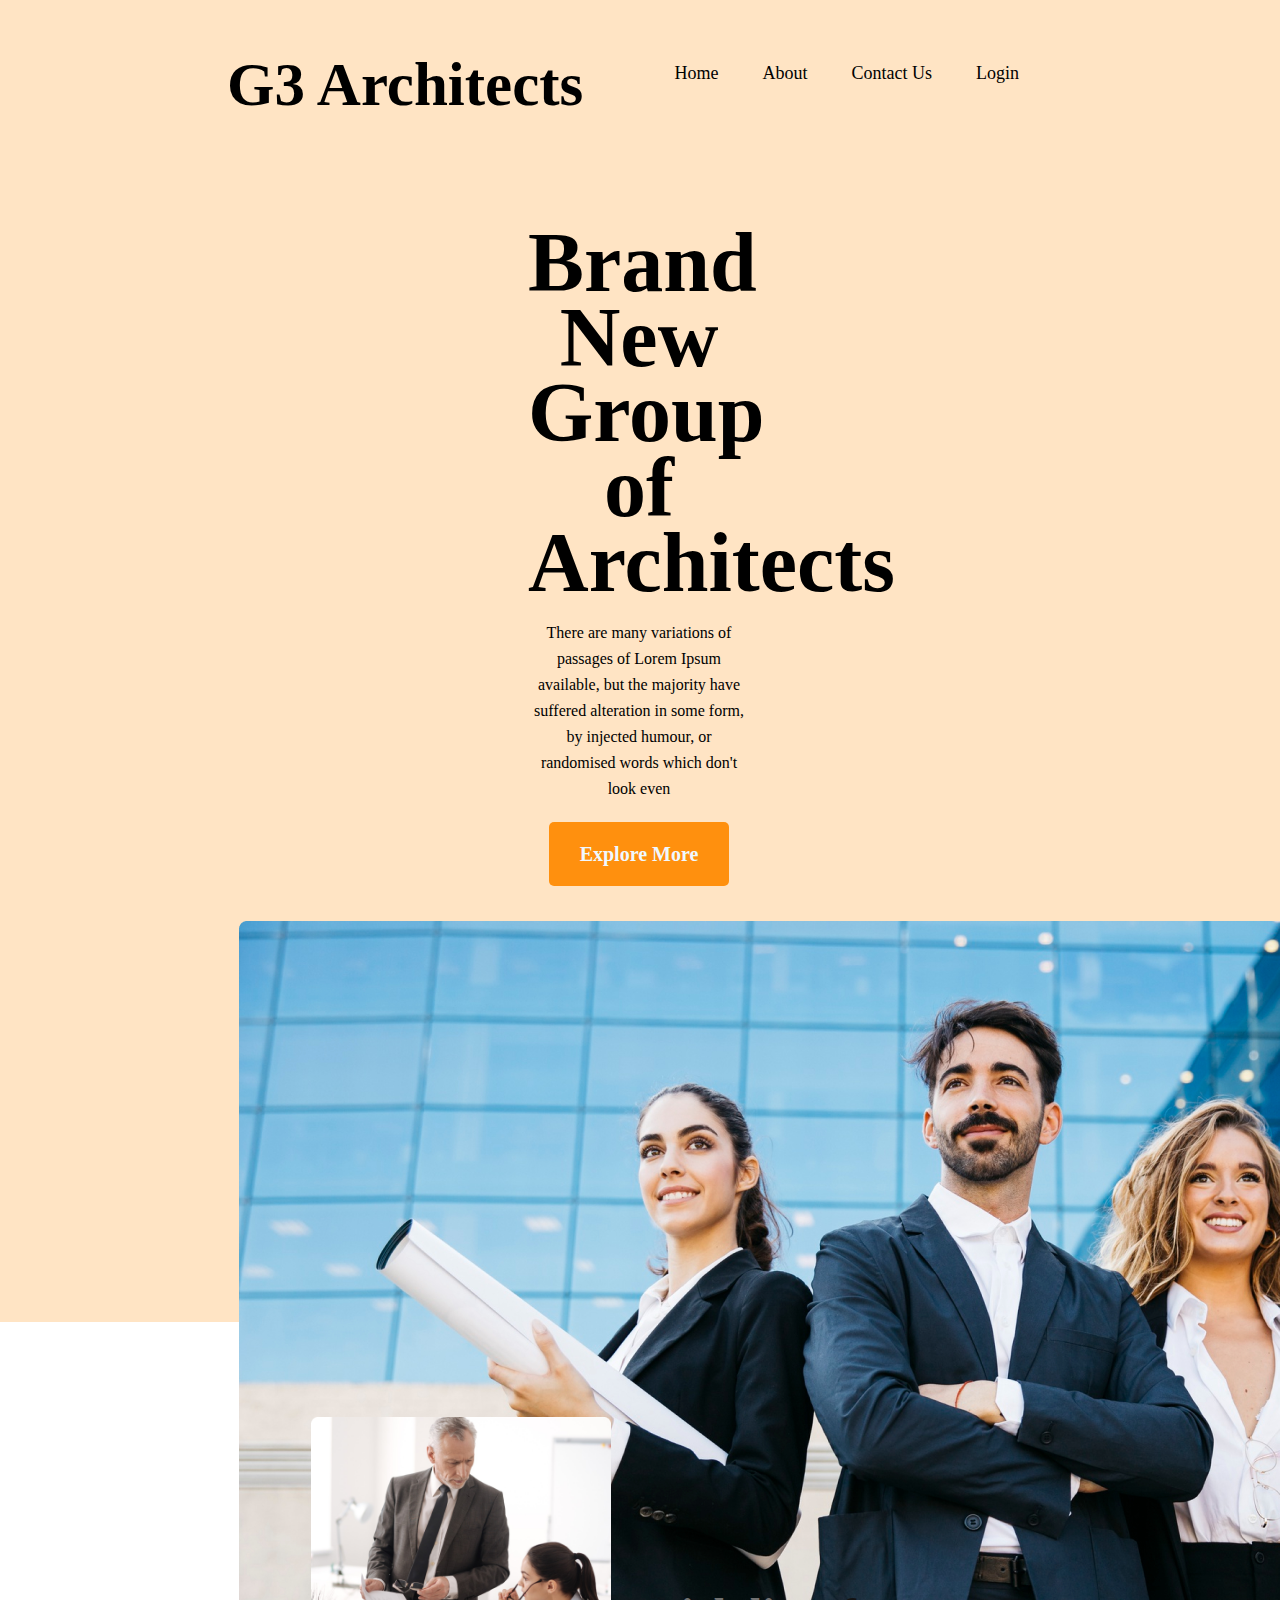
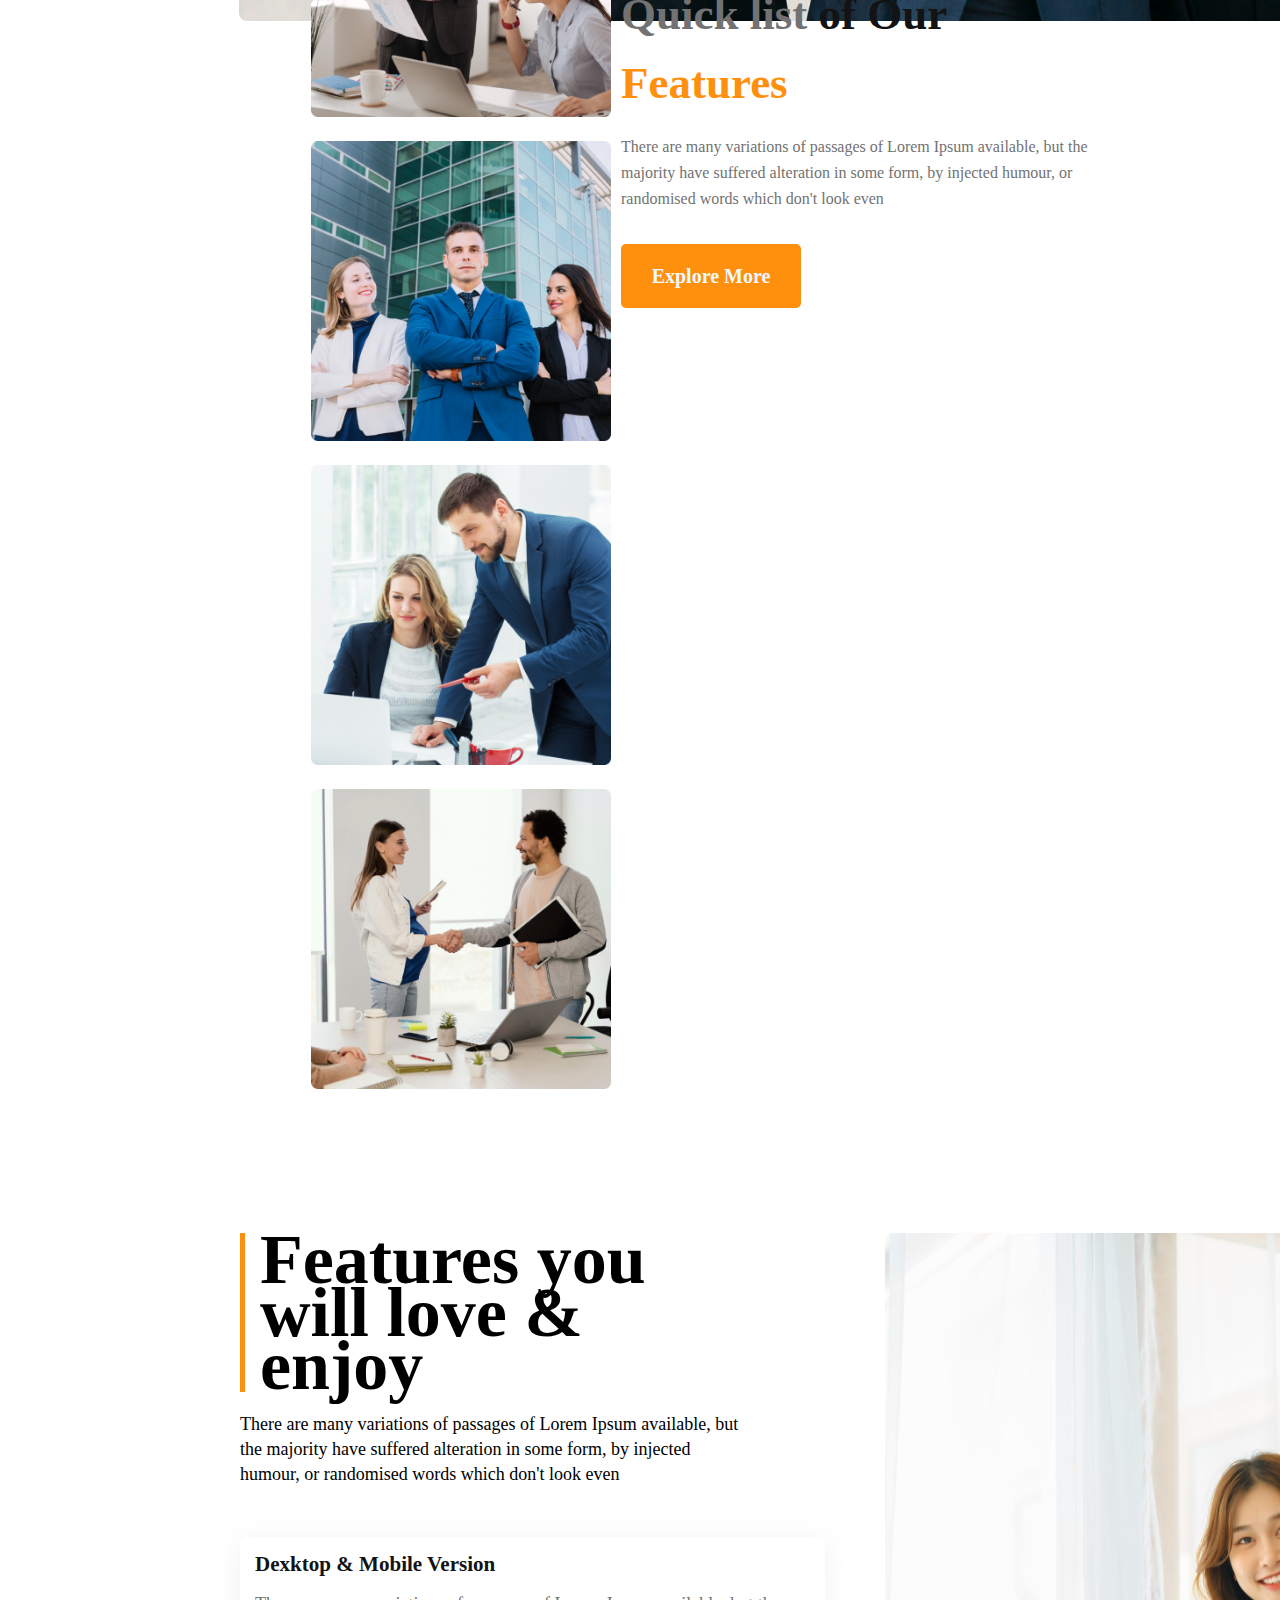
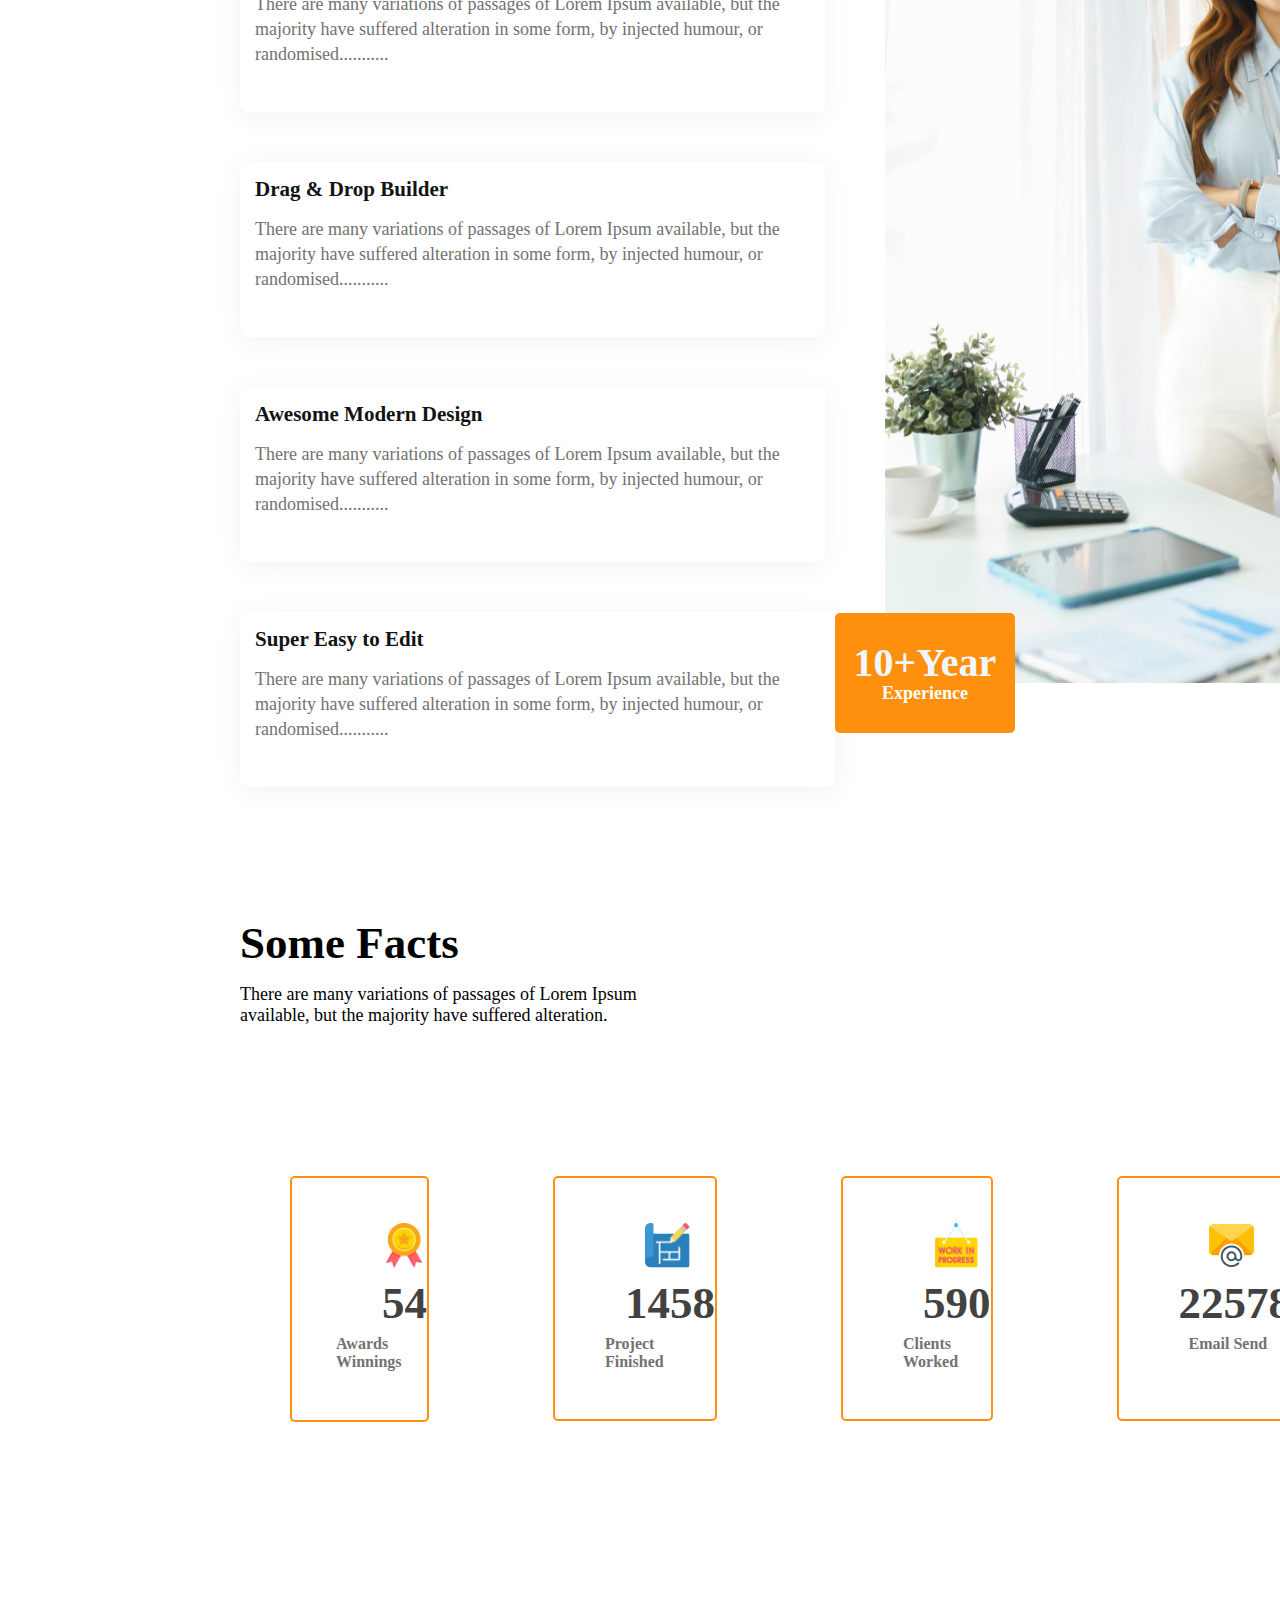
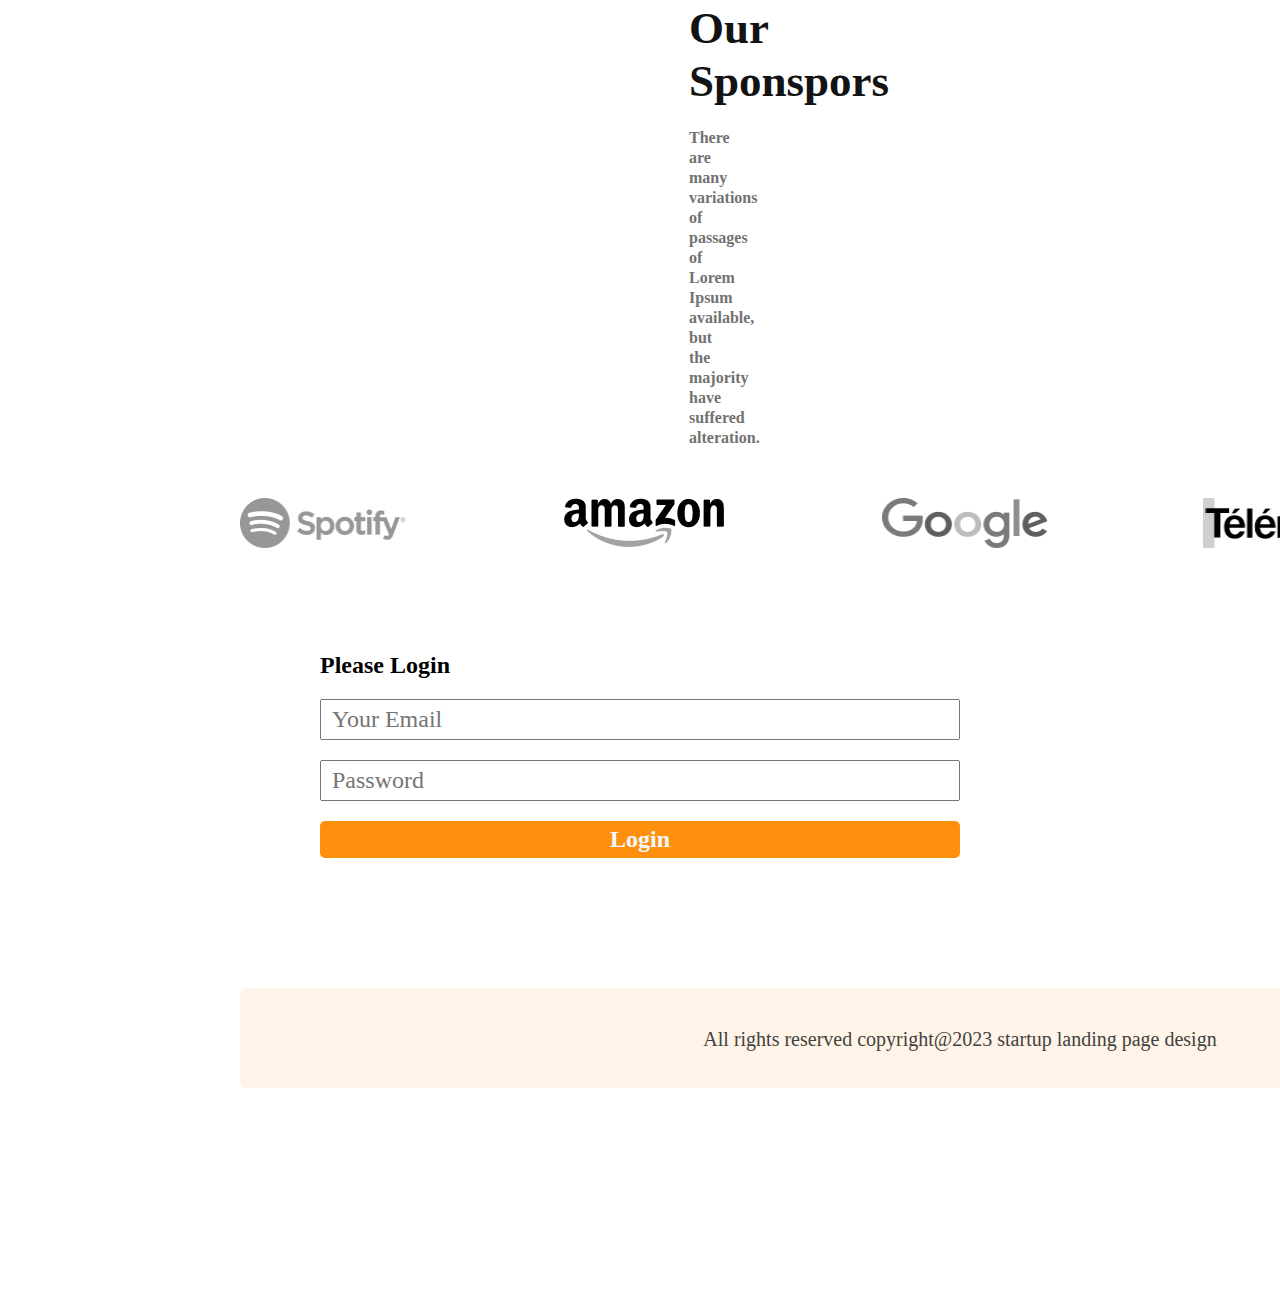
<file: index.html>
<!DOCTYPE html>
<html lang="en">
<head>
    <meta charset="UTF-8">
    <meta http-equiv="X-UA-Compatible" content="IE=edge">
    <meta name="viewport" content="width=device-width, initial-scale=1.0">
    <title>Assignment2</title>
    <link rel="stylesheet" href="assingnment2.css">
</head>
<body>
    <div class="section-one">
        <div class="header">
            <h2 class="logo">G3 Architects</h2>
            
            <div class="menu">
            <a href="#">Home</a>
            <a href="#">About</a>
            <a href="#">Contact Us</a>
            <a href="#">Login</a>
            </div>
        </div>
        <div class="section-one-title-box-main">
            <div class="section-one-title-box">
                <h1 class="title">Brand New Group of Architects </h1>
                <p class="title-description">There are many variations of passages of Lorem Ipsum available, but the majority have suffered alteration in some form, by injected humour, or randomised words which don't look even</p>
                <button class="section-one-btn">Explore More</button>
                
            </div>
                <div class="section-one-image">
                    <img src="images/banner.png" alt="">
                </div>
        </div>

    </div>
    <section class="two">
            <div class="section-two">
                <img src="images/team1.png" alt="">
                <img src="images/team2.png" alt="">
                <img src="images/team3.png" alt="">
                <img src="images/team4.png" alt="">
            </div>
            <div class="section-two-title-box">
                <div class="section-two-title">
                    <h1><span class="text-1">Quick list</span><span class="text-2"> of Our</span> <span class="text-3"> Features</span></h1>
                </div>
                <div class="section-two-description">
                <p>There are many variations of passages of Lorem Ipsum available, but the majority have suffered alteration in some form, by injected humour, or randomised words which don't look even</p>

            </div>
                <button class="section-two-btn">Explore More</button>
            </div>
    </section>
    <section class="three">
        <div class="section-three-box1">
            <div class="section-three-title" >
                <h1>Features you will love & enjoy</h1>
            </div>
            <div class="section-three-description">
                <p>There are many variations of passages of Lorem Ipsum available, but the majority have suffered alteration in some form, by injected humour, or randomised words which don't look even</p>
            </div>
            <div class="three-1">
                <h3>Dexktop & Mobile Version</h3>
                <p>There are many variations of passages of Lorem Ipsum available, but the majority have suffered alteration in some form, by injected humour, or randomised...........</p>
            </div>
            <div class="three-2">
                <h3>Drag & Drop Builder</h3>
                <p>There are many variations of passages of Lorem Ipsum available, but the majority have suffered alteration in some form, by injected humour, or randomised...........</p>
            </div>
            <div class="three-3">
                <h3>Awesome Modern Design</h3>
                <p>There are many variations of passages of Lorem Ipsum available, but the majority have suffered alteration in some form, by injected humour, or randomised...........</p>
            </div>
            <div class="three-4">
                <h3>Super Easy to Edit</h3>
                <p>There are many variations of passages of Lorem Ipsum available, but the majority have suffered alteration in some form, by injected humour, or randomised...........</p>
            </div>
        </div>
        <div class="section-three-box2">
            <img src="images/architect.png" alt="">
         
            <button class="section-three-btn">10+Year <span>Experience</span> </button>
        </div>

    </section>
    <section class="four">
        <div class="section-four-title">
            <h2>Some Facts</h2>
            <p>There are many variations of passages of Lorem Ipsum available, but the majority have suffered alteration.</p>
        </div>
            <div class="section-four">   
                <div class="awards">
                <img src="images/icons/ribon.png" alt="">
                <h1>54</h1>
                <p>Awards Winnings</p>
                </div>
                
                    <div class="projects">
                        <img src="images/icons/projects.png" alt="">
                        <h1>1458</h1>
                        <p>Project Finished</p>
                    </div>
                    <div class="customers">
                        <img src="images/icons/customers.png" alt="">
                        <h1>590</h1>
                        <p>Clients Worked</p>
                    </div>
                    <div class="email">
                        <img src="images/icons/email.png" alt="">
                        <h1>22578</h1>
                        <p>Email Send</p>
                    </div>
                </div>
        </div>
    </section>

    <section class="five">
        <div class="section-five-title">
            <h1>Our Sponspors</h1>
            <p>There are many variations of passages of Lorem Ipsum available, but the majority have suffered alteration.</p>
        </div>
        <div class="sponsors">
            <div><img src="images/sponsors/spotify.png" alt=""></div>
            <div><img src="images/sponsors/amazon.png" alt=""></div>
            <div><img src="images/sponsors/google.png" alt=""></div>
            <div><img src="images/sponsors/telerama.png" alt=""></div>
            <div><img src="images/sponsors/figma.png" alt=""></div>
        </div>
    </section>
    <section class="login-container">
        <form class="login-form">
            <h2>Please Login</h2>
            <input type="email" name="" id="" placeholder="Your Email" required>    
            <input type="password" name="" id="" placeholder="Password" required>
            <input type="submit" value="Login">
        </form>
    </section>
    <section class="six">

        <div class="footer">
            <p>All rights reserved copyright@2023 startup landing page design</p>
        </div>
    </section>
</body>
</html>
</file>
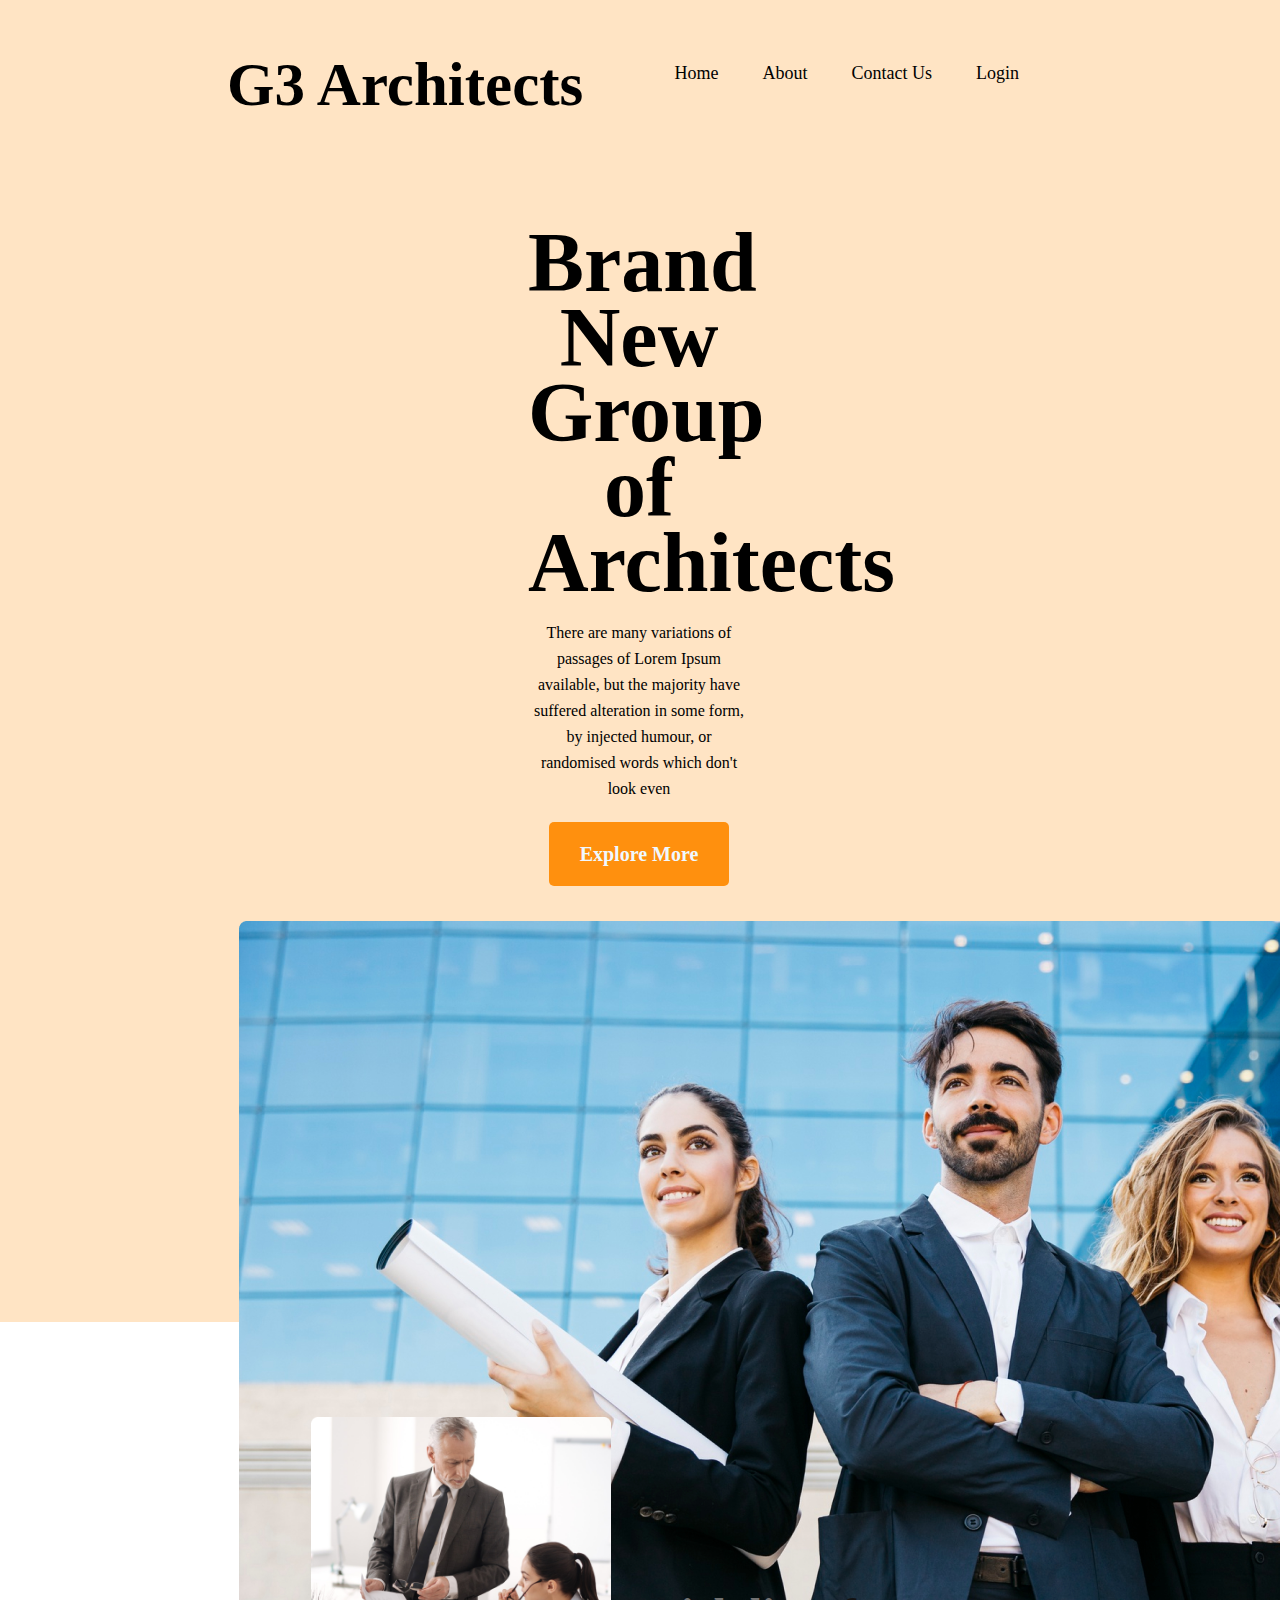
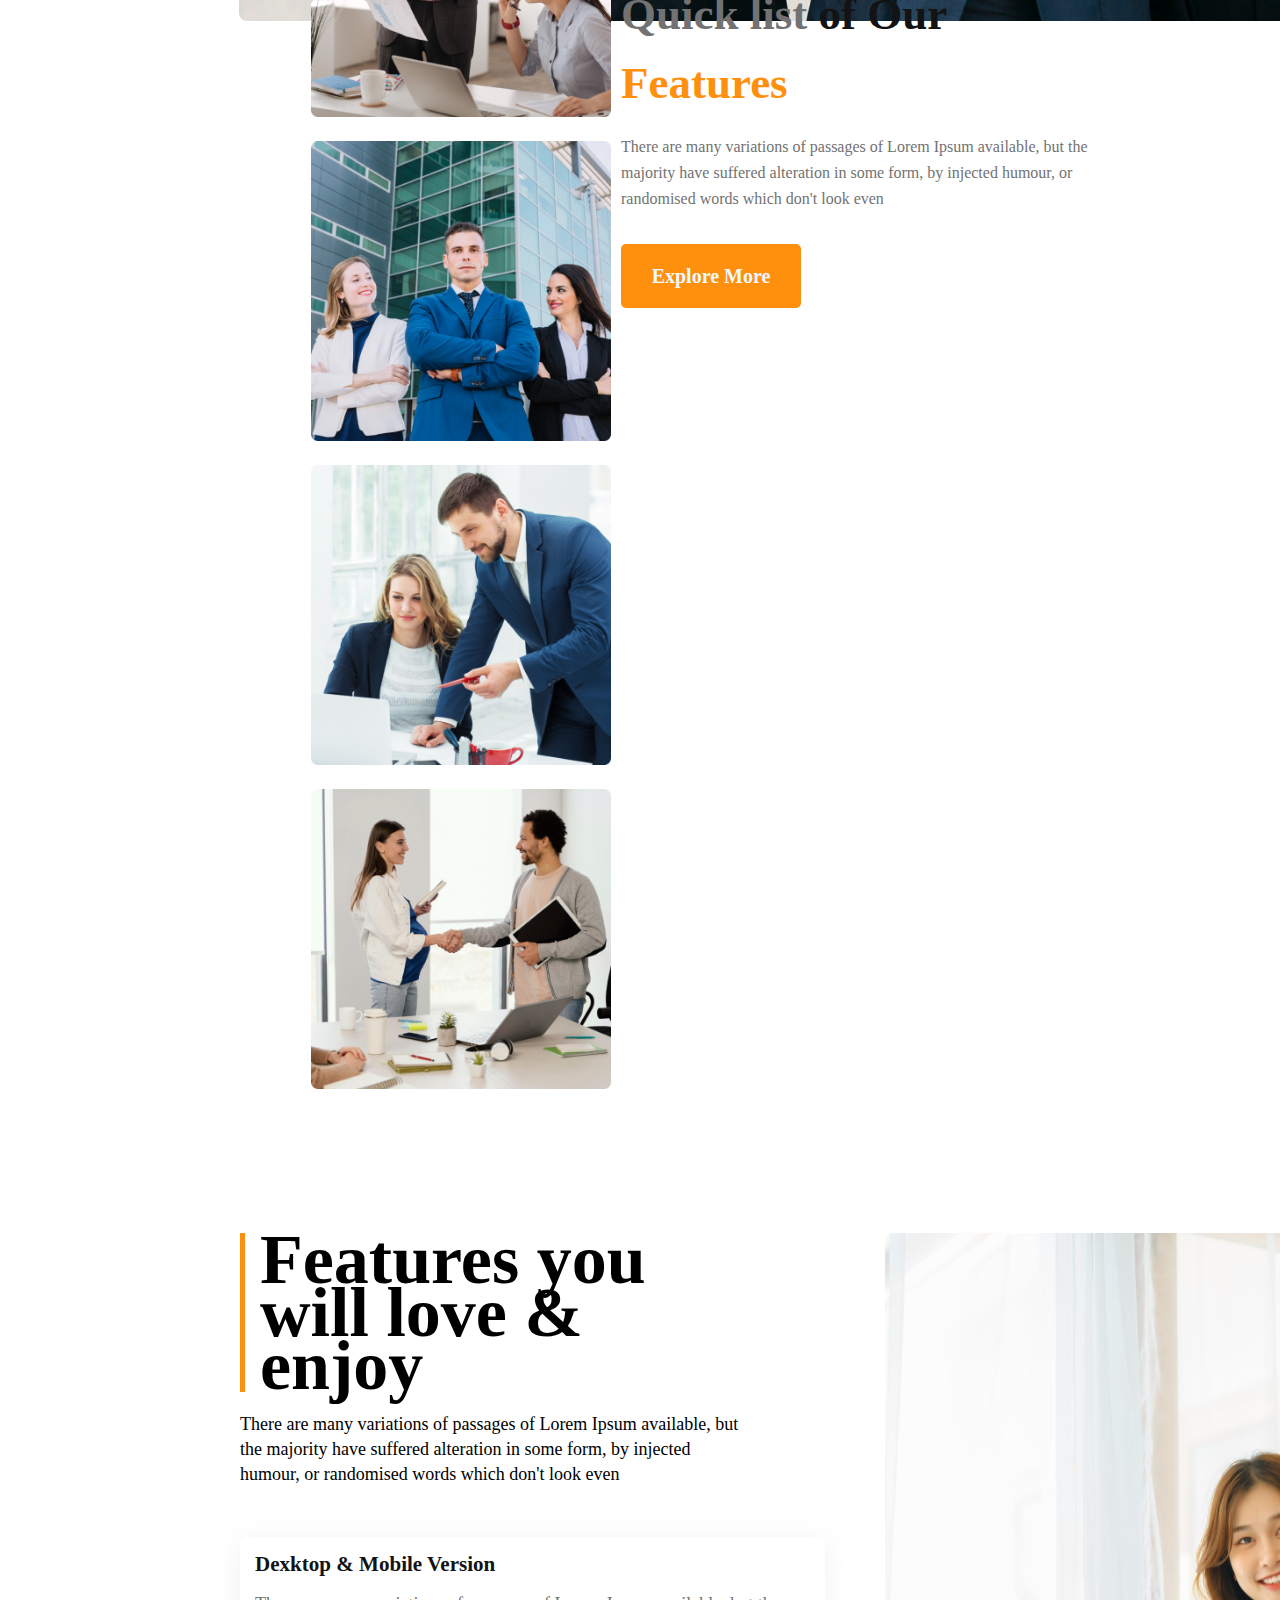
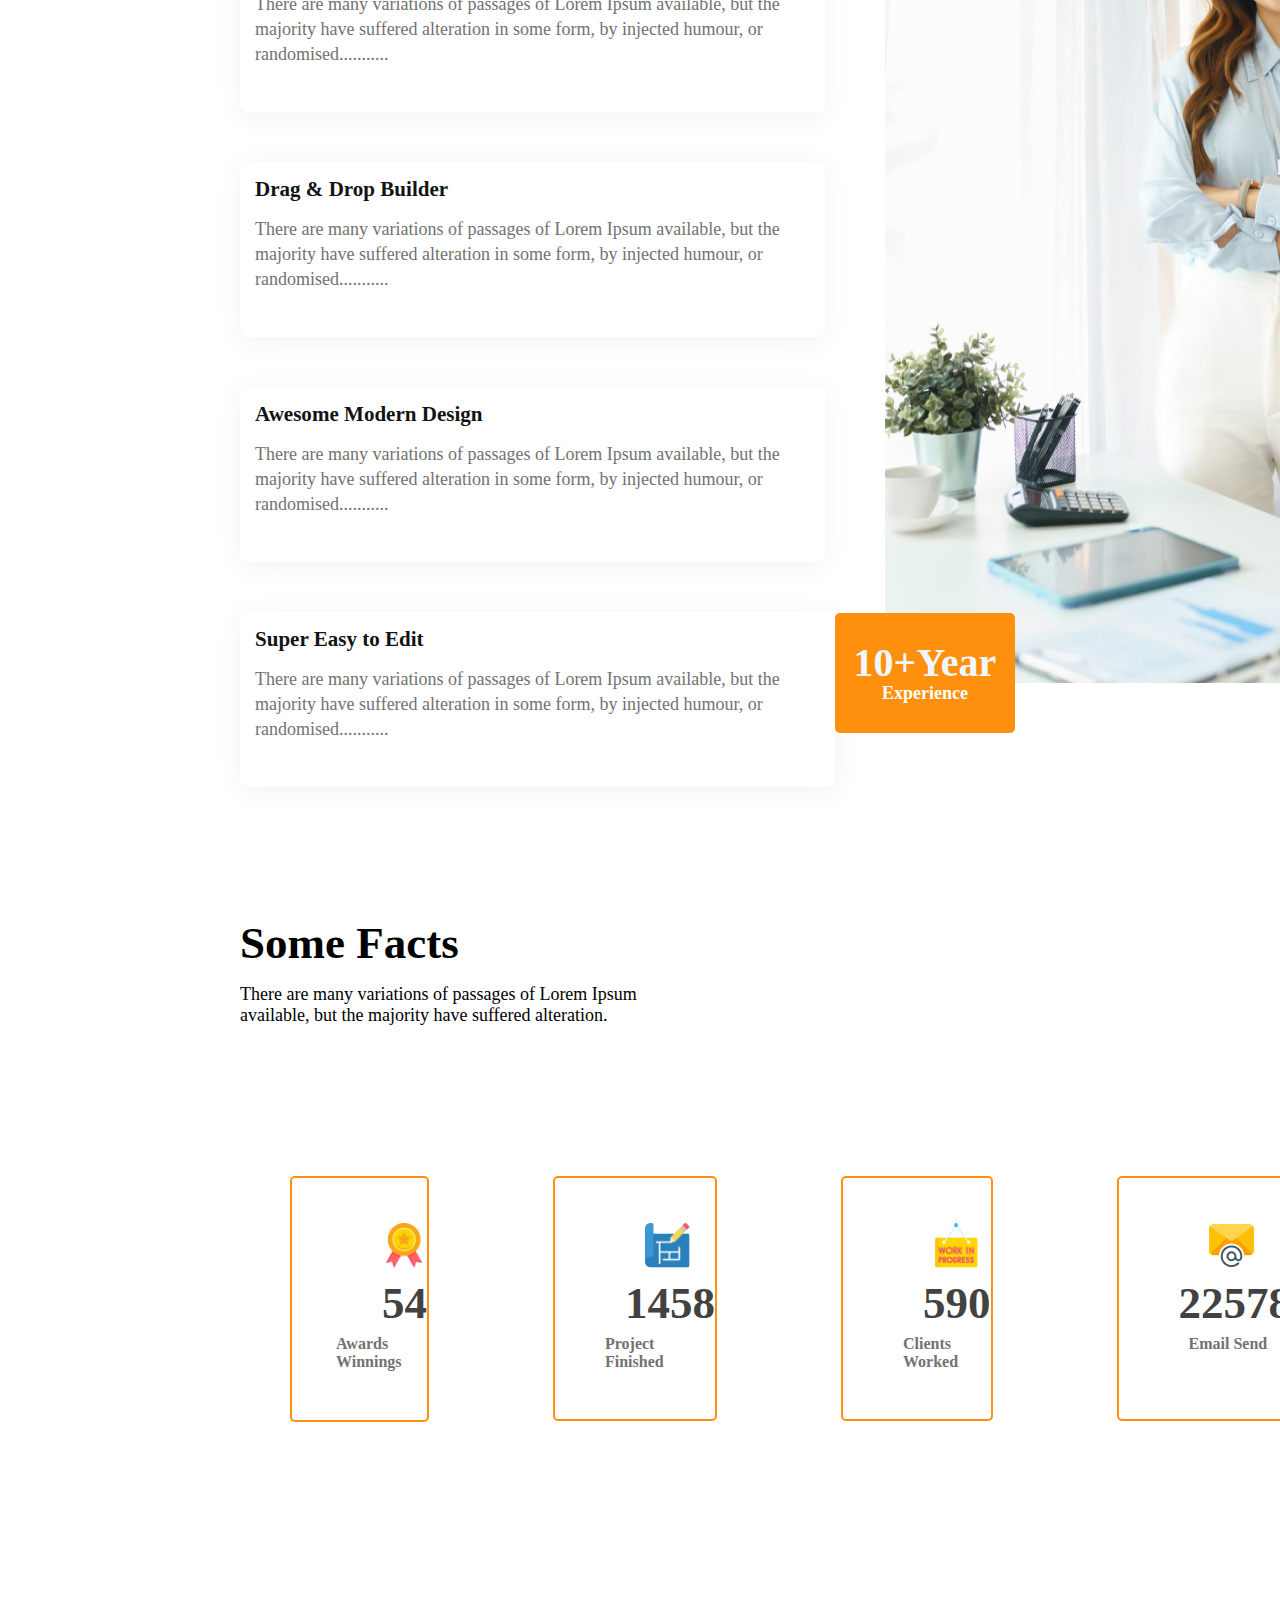
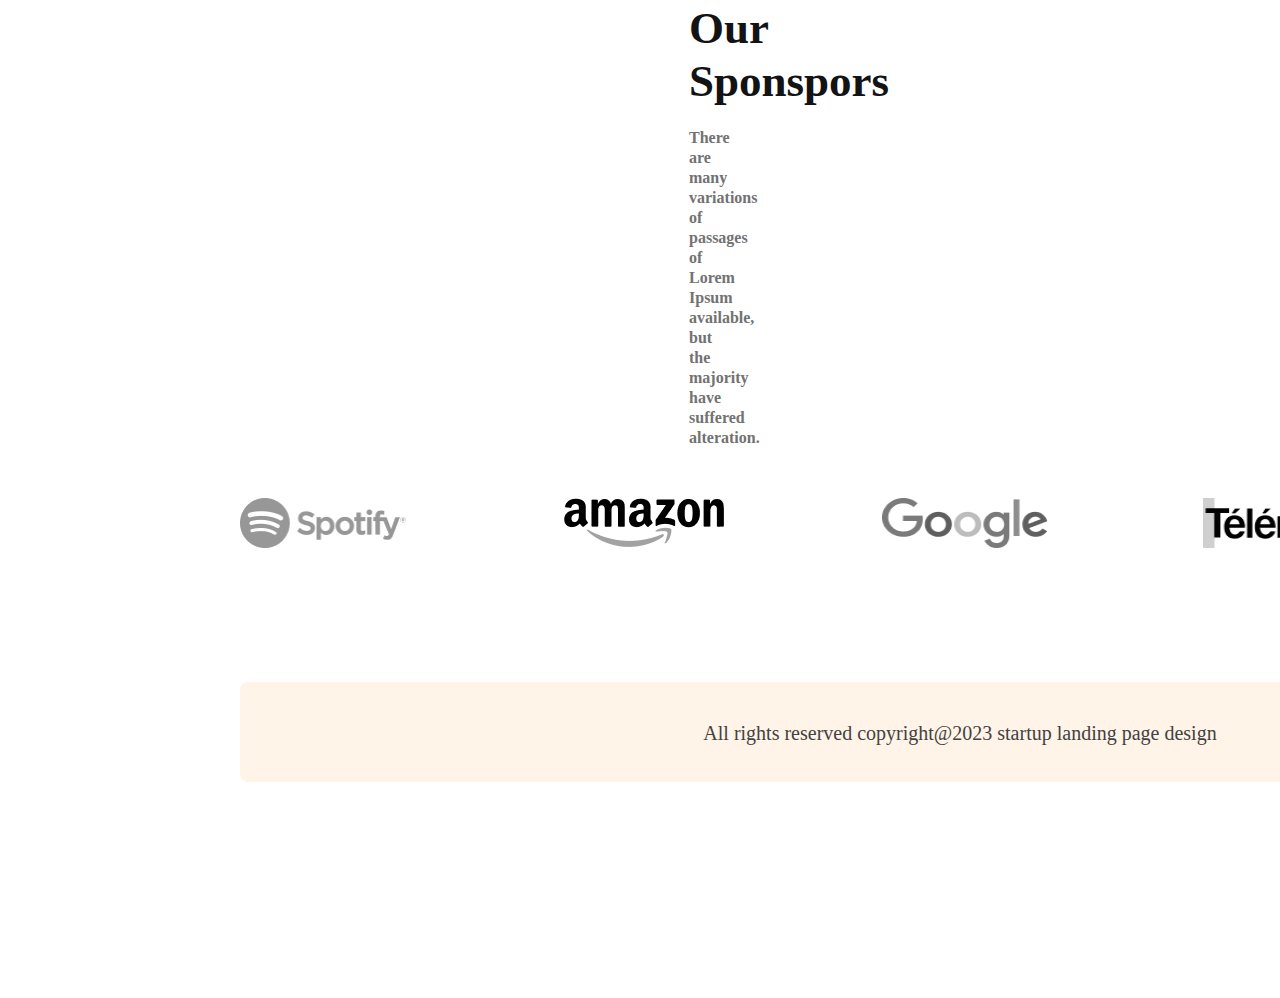
<file: assignment2.html>
<!DOCTYPE html>
<html lang="en">
<head>
    <meta charset="UTF-8">
    <meta http-equiv="X-UA-Compatible" content="IE=edge">
    <meta name="viewport" content="width=device-width, initial-scale=1.0">
    <title>G3 Architects</title>
    <link rel="stylesheet" href="assingnment2.css">
</head>
<body>
    <div class="section-one">
        <div class="header">
            <h2 class="logo">G3 Architects</h2>
            
            <div class="menu">
            <a href="#">Home</a>
            <a href="#">About</a>
            <a href="#">Contact Us</a>
            <a href="#">Login</a>
            </div>
        </div>
        <div class="section-one-title-box-main">
            <div class="section-one-title-box">
                <h1 class="title">Brand New Group of Architects </h1>
                <p class="title-description">There are many variations of passages of Lorem Ipsum available, but the majority have suffered alteration in some form, by injected humour, or randomised words which don't look even</p>
                <button class="section-one-btn">Explore More</button>
                
            </div>
                <div class="section-one-image">
                    <img src="images/banner.png" alt="">
                </div>
        </div>

    </div>
    <section class="two">
            <div class="section-two">
                <img src="images/team1.png" alt="">
                <img src="images/team2.png" alt="">
                <img src="images/team3.png" alt="">
                <img src="images/team4.png" alt="">
            </div>
            <div class="section-two-title-box">
                <div class="section-two-title">
                    <h1><span class="text-1">Quick list</span><span class="text-2"> of Our</span> <span class="text-3"> Features</span></h1>
                </div>
                <div class="section-two-description">
                <p>There are many variations of passages of Lorem Ipsum available, but the majority have suffered alteration in some form, by injected humour, or randomised words which don't look even</p>

            </div>
                <button class="section-two-btn">Explore More</button>
            </div>
    </section>
    <section class="three">
        <div class="section-three-box1">
            <div class="section-three-title" >
                <h1>Features you will love & enjoy</h1>
            </div>
            <div class="section-three-description">
                <p>There are many variations of passages of Lorem Ipsum available, but the majority have suffered alteration in some form, by injected humour, or randomised words which don't look even</p>
            </div>
            <div class="three-1">
                <h3>Dexktop & Mobile Version</h3>
                <p>There are many variations of passages of Lorem Ipsum available, but the majority have suffered alteration in some form, by injected humour, or randomised...........</p>
            </div>
            <div class="three-2">
                <h3>Drag & Drop Builder</h3>
                <p>There are many variations of passages of Lorem Ipsum available, but the majority have suffered alteration in some form, by injected humour, or randomised...........</p>
            </div>
            <div class="three-3">
                <h3>Awesome Modern Design</h3>
                <p>There are many variations of passages of Lorem Ipsum available, but the majority have suffered alteration in some form, by injected humour, or randomised...........</p>
            </div>
            <div class="three-4">
                <h3>Super Easy to Edit</h3>
                <p>There are many variations of passages of Lorem Ipsum available, but the majority have suffered alteration in some form, by injected humour, or randomised...........</p>
            </div>
        </div>
        <div class="section-three-box2">
            <img src="images/architect.png" alt="">
         
            <button class="section-three-btn">10+Year <span>Experience</span> </button>
        </div>

    </section>
    <section class="four">
        <div class="section-four-title">
            <h2>Some Facts</h2>
            <p>There are many variations of passages of Lorem Ipsum available, but the majority have suffered alteration.</p>
        </div>
            <div class="section-four">   
                <div class="awards">
                <img src="images/icons/ribon.png" alt="">
                <h1>54</h1>
                <p>Awards Winnings</p>
                </div>
                
                    <div class="projects">
                        <img src="images/icons/projects.png" alt="">
                        <h1>1458</h1>
                        <p>Project Finished</p>
                    </div>
                    <div class="customers">
                        <img src="images/icons/customers.png" alt="">
                        <h1>590</h1>
                        <p>Clients Worked</p>
                    </div>
                    <div class="email">
                        <img src="images/icons/email.png" alt="">
                        <h1>22578</h1>
                        <p>Email Send</p>
                    </div>
                </div>
        </div>
    </section>

    <section class="five">
        <div class="section-five-title">
            <h1>Our Sponspors</h1>
            <p>There are many variations of passages of Lorem Ipsum available, but the majority have suffered alteration.</p>
        </div>
        <div class="sponsors">
            <div><img src="images/sponsors/spotify.png" alt=""></div>
            <div><img src="images/sponsors/amazon.png" alt=""></div>
            <div><img src="images/sponsors/google.png" alt=""></div>
            <div><img src="images/sponsors/telerama.png" alt=""></div>
            <div><img src="images/sponsors/figma.png" alt=""></div>
        </div>
    </section>
    <section class="six">

        <div class="footer">
            <p>All rights reserved copyright@2023 startup landing page design</p>
        </div>
    </section>
</body>
</html>
</file>
<file: assingnment2.css>
*{
    font-family: 'Work Sans';
    margin: 0;
    padding: 0;
}
.section-one{
   background-color: bisque;
   height: 1322px;
   ;
}
.header{
    display: flex;
    justify-content: space-between;
}

.logo{
    margin-top: 50px;
    font-weight: 700;
    font-size: 61px;
    margin-left: 227px;
}
.menu{
    margin-top: 63px;
    margin-right: 241px ;
}
.menu a{
    text-decoration: none;
    padding: 20px;
    color: black;
    font-size: 18px;

}
  

.section-one-title-box{
    margin-left: 528px;
    margin-right: 530px;
    text-align: center;
    margin-top: 105px;
  
}
.title{
    font-weight: 700;
    font-size: 84px;
    line-height: 75px;
    
}

.title-description{
    margin-top: 20px;
    font-weight: 400;
    font-size: 16px;
    line-height: 26px;
}

.section-one-btn{
    width: 180px;
    height: 64px;
    left: 870px;
    top: 463px;
    background-color: #FF900E;
    border-radius: 5px;
    border: 0 solid;
    color: aliceblue;
    font-family: 'Work Sans';
    font-style: normal;
    font-weight: 600;
    font-size: 20px;
    line-height: 23px;
    text-align: center;
    margin-top: 20px;

}

.section-one-image{
    margin-top: 35px;
    margin-left: 239px;
    margin-right: 241px;
}

.two{
    display: flex;
    
}

.section-two{
    margin-left: 301px;
    margin-top: 85px;

}

.section-two img{
    width: 300px;
    padding: 10px;

    
}

.section-two-title-box{
    margin-right: 301px;
    margin-top: 250px;
 
}

.section-two-title{
    font-weight: 500;
    font-size: 45px;
    line-height: 53px;
    width: 400px;

}

.text-1{
    color:#727272;
    font-weight: 700;
    font-size: 45px;
    line-height: 53px;
}
.text-2{
    color: #131313;
    font-weight: 700;
    font-size: 45px;
    line-height: 53px;
}

.text-3{
    font-weight: 700;
    font-size: 45px;
    line-height: 53px;
    color:#FF900E;
}
.section-two-description{
    
    margin-top: 24px;
    font-weight: 400;
    font-size: 16px;
    line-height: 26px;
    color:#727272; 
    width: 500px;
}

.section-two-btn{
    width: 180px;
    height: 64px;
    left: 870px;
    top: 463px;
    background-color: #FF900E;
    border-radius: 5px;
    border: 0 solid;
    color: aliceblue;
    font-family: 'Work Sans';
    font-style: normal;
    font-weight: 600;
    font-size: 20px;
    line-height: 23px;
    text-align: center;
    margin-top: 32px;

}

.three{
    display: flex;
    margin-top: 130px;
    
    
}

.section-three-box1{
    margin-left: 240px;
    width: 619px;
    
}

.section-three-title{
    width: 450px;
    font-weight: 700;
    font-size: 35px;
    line-height: 53px;
    border-left: #FF900E solid;
    border-width: 5px;
    padding-left: 15px;
    margin-bottom: 20px;
    
}

.section-three-description{
    width: 500px;
    font-weight: 400;
    font-size: 18px;
    line-height: 25px;
    margin-bottom: 20px;
    
}
.three-1{
     margin-top: 50px;
    font-weight: 400;
    font-size: 18px;
    line-height: 25px;
    padding-left: 15px;
    padding-top: 15px;
    color:#727272; 
    width: 570px;
    height: 160px;
    left: 273px;
    top: 2731px;

    background: #FFFFFF;
    box-shadow: 0px 4px 30px rgba(0, 0, 0, 0.06);
    border-radius: 8px;
}
.three-1 h3{
    margin-bottom: 15px;
    color: #131313;
}

.three-2{
    margin-top: 50px;
    font-weight: 400;
    font-size: 18px;
    line-height: 25px;
    padding-left: 15px;
    padding-top: 15px;
    color:#727272; 
    width: 570px;
    height: 160px;
    left: 273px;
    top: 2731px;

    background: #FFFFFF;
    box-shadow: 0px 4px 30px rgba(0, 0, 0, 0.06);
    border-radius: 8px;

}
.three-2 h3{
    margin-bottom: 15px;
    color: #131313;
}

.three-3{
    margin-top: 50px;
    font-weight: 400;
    font-size: 18px;
    line-height: 25px;
    padding-left: 15px;
    padding-top: 15px;
    color:#727272; 
    width: 570px;
    height: 160px;
    left: 273px;
    top: 2731px;

    background: #FFFFFF;
    box-shadow: 0px 4px 30px rgba(0, 0, 0, 0.06);
    border-radius: 8px;

}
.three-3 h3{
    margin-bottom: 15px;
    color: #131313;
}

.three-4{
    margin-top: 50px;
    font-weight: 400;
    font-size: 18px;
    line-height: 25px;
    padding-left: 15px;
    padding-top: 15px;
    color:#727272; 
    width: 580px;
    height: 160px;
    left: 273px;
    top: 2731px;

    background: #FFFFFF;
    box-shadow: 0px 4px 30px rgba(0, 0, 0, 0.06);
    border-radius: 8px;

}
.three-4 h3{
    margin-bottom: 15px;
    color: #131313;
}

.section-three-box2{
    display: flex;
    width: 800px;
    
    
}

.section-three-box2 img{
    width: 708px;
    height: 1050px;
    padding-left: 50px;
    position: absolute;
    
}

.section-three-btn{
    position: absolute;
    margin-top: 980px;
    width: 180px;
    height: 120px;
   
    background-color: #FF900E;
    border-radius: 5px;
    border: 0 solid;
    color: aliceblue;
    font-family: 'Work Sans';
    font-style: normal;
    font-weight: 600;
    font-size: 40px;
    line-height: 23px;
    text-align: center;
    padding-top: 10px;
    
}

.section-three-btn span{
    padding-top: 10px;
    font-size: 18px;
    color: #FFFFFF;
     
}


.section-four{
    display: flex;
    margin-left: 290px;
    margin-right: 290px;
    margin-top: 150px;

}

.section-four-title h2{
    font-size: 45px;
    margin-left: 240px;
    margin-top: 130px;
}

.section-four-title p{
    margin-top: 15px;
    font-size: 18px;
    margin-left: 240px;
    width: 400px;
    
   
}
.awards {
    border: #FF900E solid;
    border-width: 2px;
    border-radius: 5px;
    width: 241.83px;
    height: 241.83px;
    
}

.projects{
    border: #FF900E solid;
    border-width: 2px;
    border-radius: 5px;
    width: 241px;
    height: 241px;
    margin-left: 124px;
}

.customers{
    border: #FF900E solid;
    border-width: 2px;
    border-radius: 5px;
    width: 241px;
    height: 241px;
    margin-left: 124px;
}

.email{
    border: #FF900E solid;
    border-width: 2px;
    border-radius: 5px;
    width: 241px;
    height: 241px;
    margin-left: 124px;
}
.awards img{
    width: 45px;
    height: 45px;
    margin-top: 45px;
    margin-left: 90px;
}

.projects img{
    width: 45px;
    height: 45px;
    margin-top: 45px;
    margin-left: 90px;
}

.customers img{
    width: 45px;
    height: 45px;
    margin-top: 45px;
    margin-left: 90px;
}

.email img{
    width: 45px;
    height: 45px;
    margin-top: 45px;
    margin-left: 90px;
}

.awards h1{
    margin-top: 5px;
    font-weight: 600;
    font-size: 45px;
    line-height: 53px;
    margin-left: 90px;
    color: #424242;
}

.awards p{
    margin-top: 5px;
    font-weight: 600;
    font-size: 16px;
    margin-left: 44px;
    color: #727272;
    
}


.projects h1{
    margin-top: 5px;
    font-weight: 600;
    font-size: 45px;
    line-height: 53px;
    margin-left: 70px;
    color: #424242;
}

.projects p{
    margin-top: 5px;
    font-weight: 600;
    font-size: 16px;
    margin-left: 50px;
    color: #727272;
    
}

.customers h1{
    margin-top: 5px;
    font-weight: 600;
    font-size: 45px;
    line-height: 53px;
    margin-left: 80px;
    color: #424242;
}

.customers p{
    margin-top: 5px;
    font-weight: 600;
    font-size: 16px;
    margin-left: 60px;
    color: #727272;
    
}


.email h1{
    margin-top: 5px;
    font-weight: 600;
    font-size: 45px;
    line-height: 53px;
    margin-left: 60px;
    color: #424242;
}

.email p{
    margin-top: 5px;
    font-weight: 600;
    font-size: 16px;
    margin-left: 70px;
    color: #727272;
    
}
.section-five-title{
    margin-top: 180px;
    margin-left: 689px;
    margin-right: 689px;

}

.section-five-title h1{
    text-align: center;
    font-style: normal;
    font-weight: 700;
    font-size: 45px;
    line-height: 53px;
    color: #131313;
    margin-top: 20px;
    
}

.section-five-title p{
    margin-top: 20px;
    text-align: center;
    font-style: normal;
    font-weight: 700;
    font-size: 16px;
    line-height: 20px;
    color: #727272
   
}

.sponsors{
    display: flex;
    margin-left: 240px;
    margin-right: 240px;
    gap: 155px;
    margin-top: 50px;
}

.awards, .projects, .customers, .email{
    transition: width 1s, height 1s, transform 1s;
   
}

.awards:hover{
    width: 241px;
    height: 241px;
    transform: rotate(360deg);
    
}
.customers:hover{
    width: 241px;
    height: 241px;
    transform: rotate(360deg);
    
}

.projects:hover{
    width: 241px;
    height: 241px;
    transform: rotate(360deg);
    
}

.email:hover{
    width: 241px;
    height: 241px;
    transform: rotate(360deg);
    
}

.sponsors img{
    width: 166px;
    height: 50px;
    
-webkit-filter: grayscale(100%); 
filter: grayscale(100%);
    

}

.login-container{
    display: flex;
    justify-content: center;
    margin-top: 100px;
}

.login-form{
        display: flex;
        flex-direction: column;
        width: 50%;
        
}

.login-form input{
    margin-top: 20px;
    font-size: 1.5em;
    padding: 5px 10px;
}
.login-form input[type="submit"]{
    background-color: #FF900E;
    border: 0;
    border-radius: 5px;
    color: aliceblue;
    font-weight: 700;
}

.footer{
    width: 1440px;
    height: 100px;
    margin-left: 240px;
    background: #FFF4E7;
    border-radius: 8px;
    margin-top: 130px;
    margin-bottom: 216px;
}

.footer p{
    font-family: 'Work Sans';
    font-style: normal;
    font-weight: 400;
    font-size: 20px;
    line-height: 23px;
    text-align: center;
    color: #424242;
    padding-top: 40px;

}
</file>
